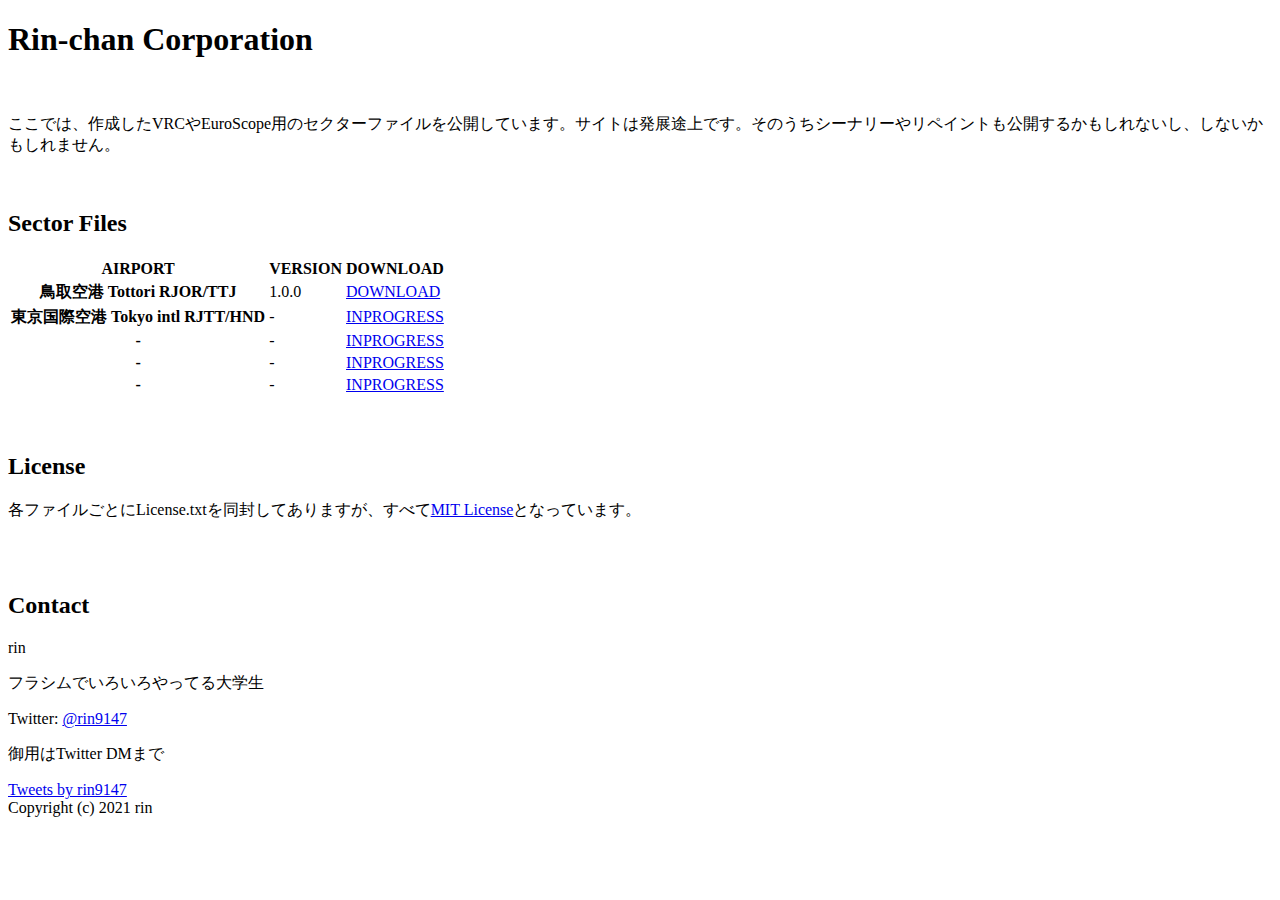
<file: INDEX.HTML>
<!doctype html>
<html lang="ja">
    <head>
        <meta charset="utf-8">
        <meta name="viewport" content="width=device-width, initial-scale=1">
        <link href="https://cdn.jsdelivr.net/npm/bootstrap@5.0.0-beta1/dist/css/bootstrap.min.css" rel="stylesheet" integrity="sha384-giJF6kkoqNQ00vy+HMDP7azOuL0xtbfIcaT9wjKHr8RbDVddVHyTfAAsrekwKmP1" crossorigin="anonymous">
        <title>Rin-chan Corporation</title>
    </head>
    <body>
        <div class="col-xl-10 offset-xl-1 mt-3 mb-4">
            <h1>Rin-chan Corporation</h1>
            <br>
            <p>ここでは、作成したVRCやEuroScope用のセクターファイルを公開しています。サイトは発展途上です。そのうちシーナリーやリペイントも公開するかもしれないし、しないかもしれません。</p>
            <br>
            <h2>Sector Files</h2>
            <table class="table text-center table-hover">
                <thead class="thead-lignt">
                    <tr>
                        <th scope="col">AIRPORT</th>
                        <th scope="col">VERSION</th>
                        <th scope="col">DOWNLOAD</th>
                    </tr>
                </thead>
                <tbody>
                    <tr>
                        <th scope="row">鳥取空港 Tottori RJOR/TTJ</th>
                        <td>1.0.0</td>
                        <td>
                            <a class="btn btn-primary" href="RIN_RJOR.zip" role="button">DOWNLOAD</a>
                        </td>
                    </tr>
                    <tr>
                        <th scope="row">東京国際空港 Tokyo intl RJTT/HND</th>
                        <td>-</td>
                        <td>
                            <a class="btn btn-primary disabled" href="#" role="button">INPROGRESS</a>
                        </td>
                    </tr>
                    <tr>
                        <th scope="row">-</th>
                        <td>-</td>
                        <td>
                            <a class="btn btn-primary disabled" href="#" role="button">INPROGRESS</a>
                        </td>
                    </tr>
                    <tr>
                        <th scope="row">-</th>
                        <td>-</td>
                        <td>
                            <a class="btn btn-primary disabled" href="#" role="button">INPROGRESS</a>
                        </td>
                    </tr>
                    <tr>
                        <th scope="row">-</th>
                        <td>-</td>
                        <td>
                            <a class="btn btn-primary disabled" href="#" role="button">INPROGRESS</a>
                        </td>
                    </tr>
                </tbody>
            </table>
            <br><br>
            <h2>License</h2>
                <p class="offset-1">各ファイルごとにLicense.txtを同封してありますが、すべて<a href="https://opensource.org/licenses/mit-license.php">MIT License</a>となっています。</p>
            <br><br>
            <h2>Contact</h2>
            <div class="container"></div>
                <div class="row">
                    <div class="col-md-3 offset-md-3">
                        <p>rin</p>
                        <p>フラシムでいろいろやってる大学生</p>
                        <p>Twitter: <a href="https://twitter.com/rin9147">@rin9147</a></p>
                        <p>御用はTwitter DMまで</p>
                    </div>
                    <div class="col-md-3">
                        <a class="twitter-timeline" data-lang="ja" data-width="400" data-height="500" data-theme="light"
                            href="https://twitter.com/rin9147?ref_src=twsrc%5Etfw">Tweets by rin9147</a>
                        <script async src="https://platform.twitter.com/widgets.js" charset="utf-8"></script>
                    </div>
                </div>
            </div>
        </div>
        <script src="https://cdn.jsdelivr.net/npm/bootstrap@5.0.0-beta1/dist/js/bootstrap.bundle.min.js" integrity="sha384-ygbV9kiqUc6oa4msXn9868pTtWMgiQaeYH7/t7LECLbyPA2x65Kgf80OJFdroafW" crossorigin="anonymous"></script>
    </body>
    <footer>
        <div class="fixed-bottom text-light bg-dark text-center">
            Copyright (c) 2021 rin
        </div>
    </footer>
</html>
</file>
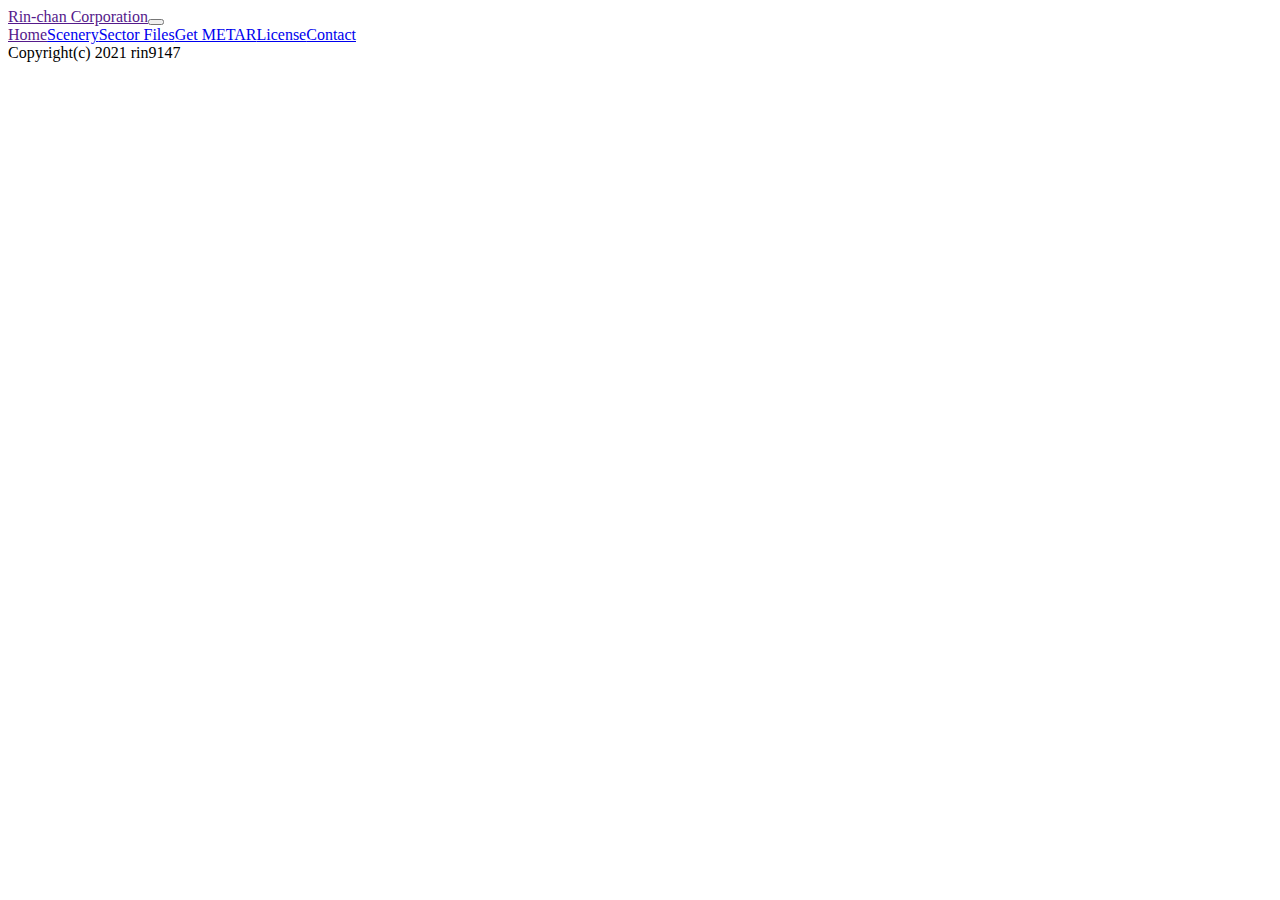
<file: temprate.html>
<!doctype html>
<html lang="ja">

<head>
    <meta charset="utf-8">
    <meta name="description" content="フライトシミュレータ関係で役に立ちそうなものを公開しています。">
    <meta name="google-site-verification" content="njmvrgbQ-TJ1vq2VW4Qg6wbQDleh_4C62_liopFxFfM" />
    <meta name="viewport" content="width=device-width, initial-scale=1">
    <link href="https://cdn.jsdelivr.net/npm/bootstrap@5.0.0-beta1/dist/css/bootstrap.min.css" rel="stylesheet"
        integrity="sha384-giJF6kkoqNQ00vy+HMDP7azOuL0xtbfIcaT9wjKHr8RbDVddVHyTfAAsrekwKmP1" crossorigin="anonymous">
    <link rel="stylesheet" href="index.css">
    <script type="text/javascript" src="js/script.js"></script>
    <script type="text/javascript" src="js/temprate.js"></script>
    <title>Rin-chan Corporation</title>
</head>

<body>
    <div class="col-md-10 offset-md-1 mb-5">
        <!--NavBar-->
        <script type="text/javascript">navbar();</script>
        <!-- MAIN -->
    </div>

    <!--Bootstrap Javascript-->
    <script src="https://code.jquery.com/jquery-3.3.1.slim.min.js"
        integrity="sha384-q8i/X+965DzO0rT7abK41JStQIAqVgRVzpbzo5smXKp4YfRvH+8abtTE1Pi6jizo"
        crossorigin="anonymous"></script>
    <script src="https://cdnjs.cloudflare.com/ajax/libs/popper.js/1.14.6/umd/popper.min.js"
        integrity="sha384-wHAiFfRlMFy6i5SRaxvfOCifBUQy1xHdJ/yoi7FRNXMRBu5WHdZYu1hA6ZOblgut"
        crossorigin="anonymous"></script>
    <script src="https://stackpath.bootstrapcdn.com/bootstrap/4.2.1/js/bootstrap.min.js"
        integrity="sha384-B0UglyR+jN6CkvvICOB2joaf5I4l3gm9GU6Hc1og6Ls7i6U/mkkaduKaBhlAXv9k"
        crossorigin="anonymous"></script>
</body>
<script type="text/javascript">footer();</script>

</html>
</file>
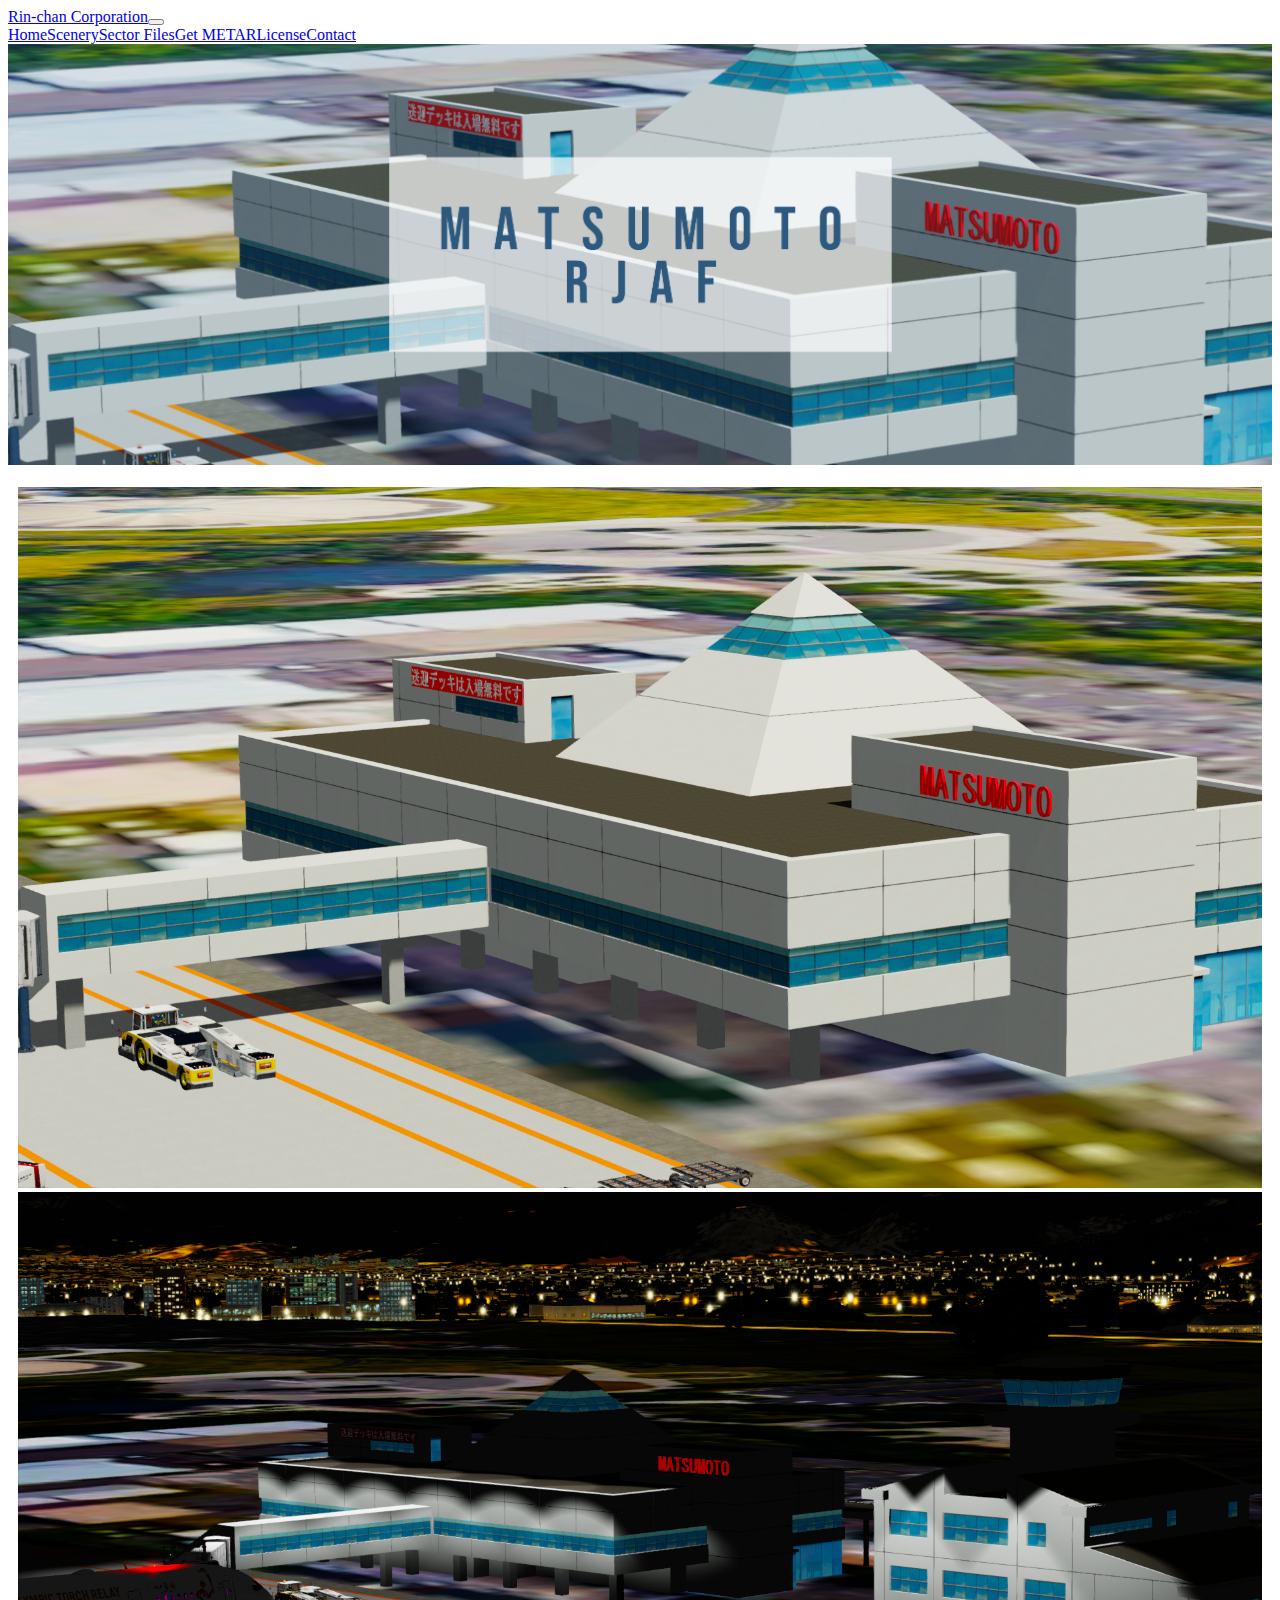
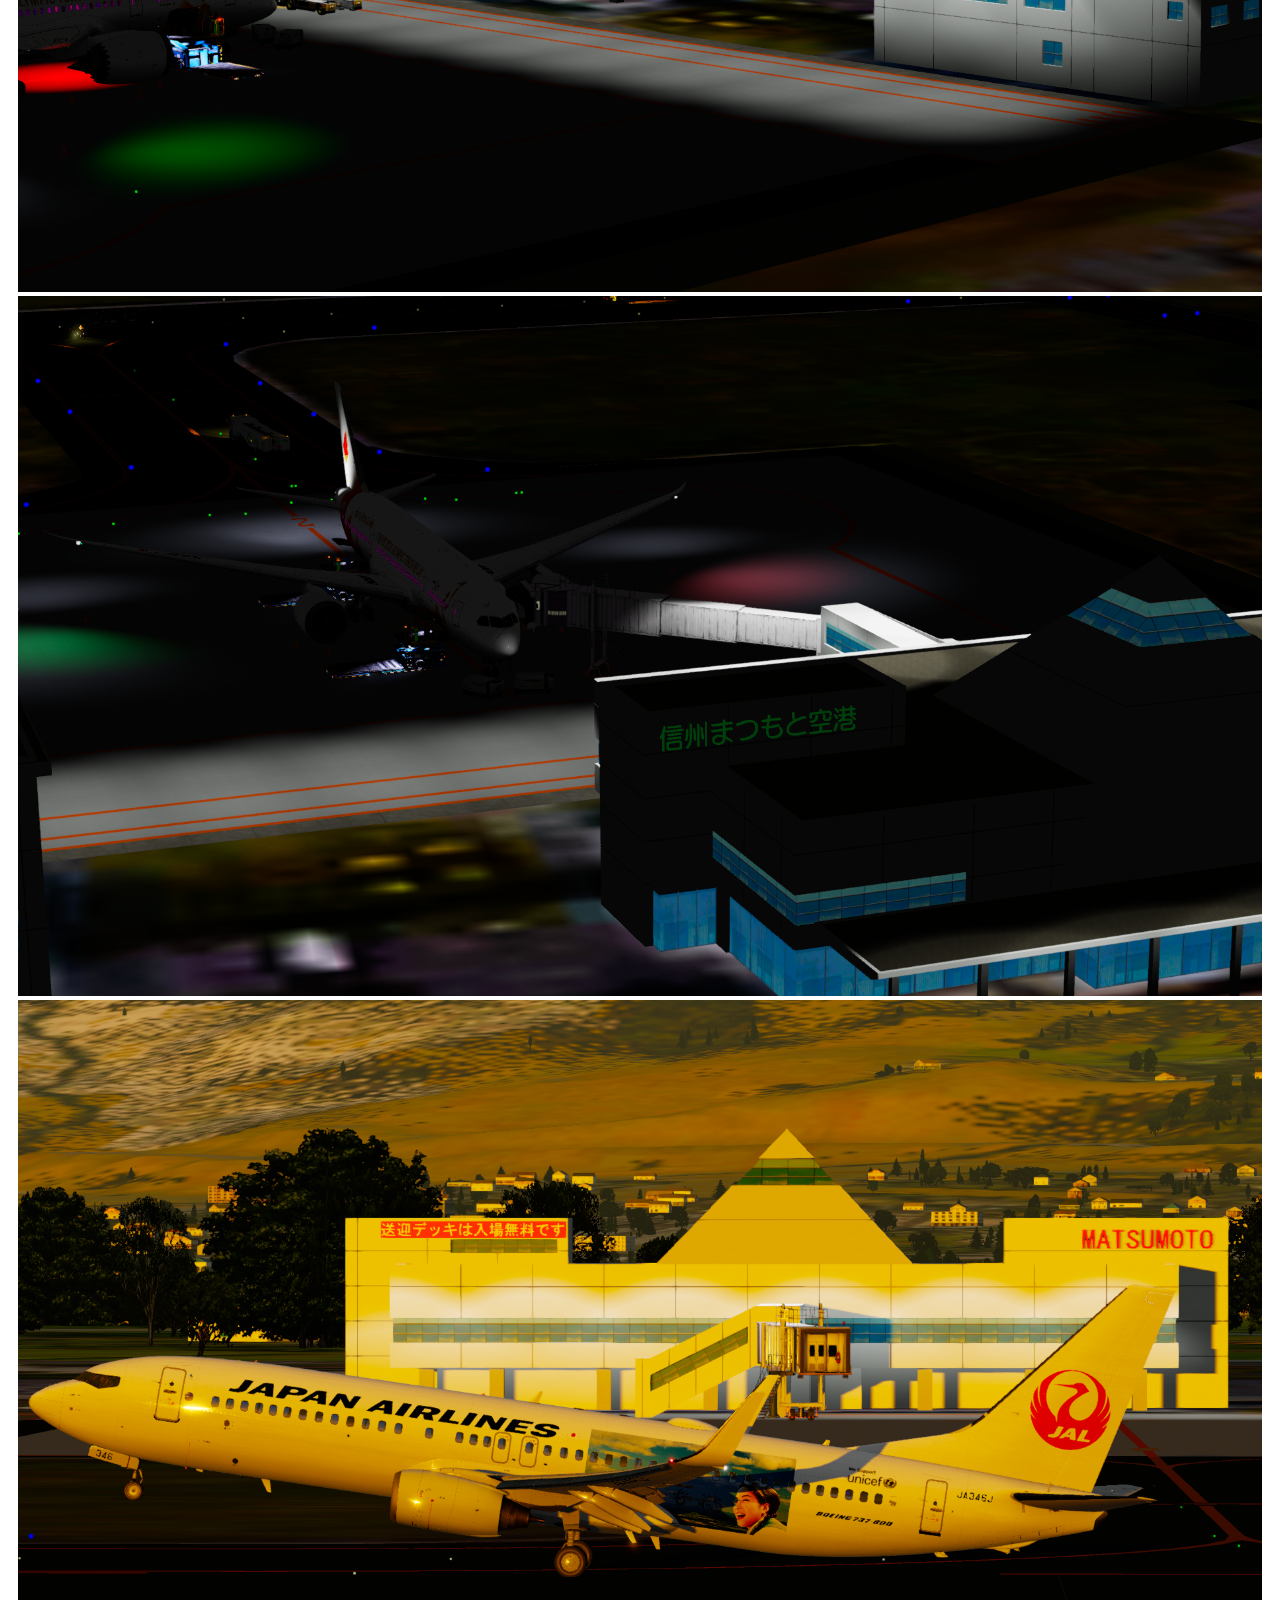
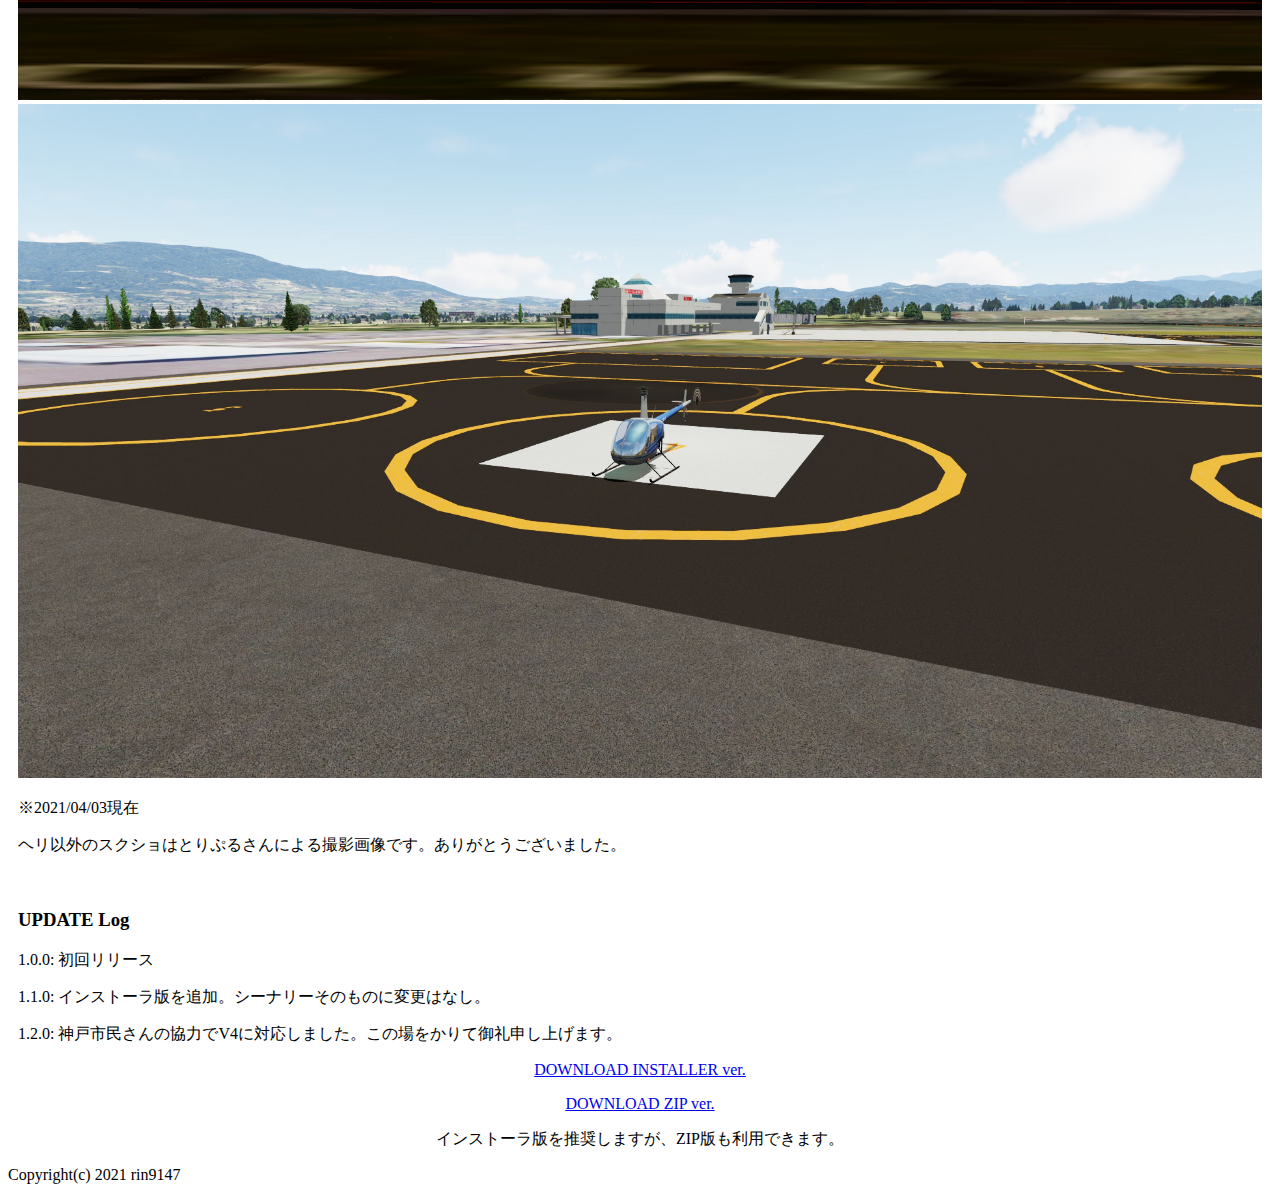
<file: RJAF/RJAF.html>
<!doctype html>
<html lang="ja">

<head>
    <meta charset="utf-8">
    <meta name="description" content="フライトシミュレータ関係で役に立ちそうなものを公開しています。">
    <meta name="google-site-verification" content="njmvrgbQ-TJ1vq2VW4Qg6wbQDleh_4C62_liopFxFfM" />
    <meta name="viewport" content="width=device-width, initial-scale=1">
    <link href="https://cdn.jsdelivr.net/npm/bootstrap@5.0.0-beta1/dist/css/bootstrap.min.css" rel="stylesheet"
        integrity="sha384-giJF6kkoqNQ00vy+HMDP7azOuL0xtbfIcaT9wjKHr8RbDVddVHyTfAAsrekwKmP1" crossorigin="anonymous">
    <link rel="stylesheet" href="../index.css">
    <script type="text/javascript" src="../js/script.js"></script>
    <script type="text/javascript" src="../js/temprate.js"></script>
    <title>Rin-chan Corporation</title>
</head>

<body>
    <div class="col-md-10 offset-md-1 mb-5">
        <script type="text/javascript">navbar(1);</script>
        <img src="RJAF_header.png" class="d-block mx-auto img-fluid" alt="">
        
        <br>
        <!-- MAIN -->
        <div style="margin-left: 10px; margin-right: 10px;">
            <!--<h2>松本空港 Matsumoto RJAF/MMJ</h2>-->
            
            <div class="offset-1 col-10 offset-xl-2 col-xl-8">
                <!-- Gallery -->
                <br>
                <div class="row">
                    <div class="col-lg-6 col-md-12 mb-6 mb-lg-0">
                        <img src="RJAF_1.png" data-mdb-img="RJAF_1.png"
                            class="w-100 mb-2 mb-md-4 shadow-1-strong rounded" alt="" />
                        <img src="RJAF_2.png"
                            class="w-100 shadow-1-strong rounded mb-4" alt="" />
                        <img src="RJAF_3.png"
                            class="w-100 shadow-1-strong rounded mb-4" alt="" />
                    </div>
                
                    <div class="col-lg-6 mb-6 mb-lg-0">
                        <img src="RJAF_4.png"
                            class="w-100 shadow-1-strong rounded mb-4" alt="" />

                        <img src="RJAF_GA.JPG" 
                            class="w-100 shadow-1-strong rounded mb-4" alt="" />
                    </div>
                </div>
                <p>※2021/04/03現在</p>
                <p>ヘリ以外のスクショはとりぷるさんによる撮影画像です。ありがとうございました。</p>
                <br>

                <h3>UPDATE Log</h3>
                <p>1.0.0: 初回リリース</p>
                <p>1.1.0: インストーラ版を追加。シーナリーそのものに変更はなし。</p>
                <p>1.2.0: 神戸市民さんの協力でV4に対応しました。この場をかりて御礼申し上げます。</p>
                <center><p><a class="btn btn-primary" href="RCC_RJAF_INSTALLER.zip" role="button">DOWNLOAD INSTALLER ver.</a></p>
                    <p><a class="btn btn-success" href="RIN_RJAF.zip" role="button">DOWNLOAD ZIP ver.</a></p>
                    <p>インストーラ版を推奨しますが、ZIP版も利用できます。</p>
                </center>
                
            </div>
        </div>
        <!--Bootstrap Javascript-->
        <script src="https://code.jquery.com/jquery-3.3.1.slim.min.js"
            integrity="sha384-q8i/X+965DzO0rT7abK41JStQIAqVgRVzpbzo5smXKp4YfRvH+8abtTE1Pi6jizo"
            crossorigin="anonymous"></script>
        <script src="https://cdnjs.cloudflare.com/ajax/libs/popper.js/1.14.6/umd/popper.min.js"
            integrity="sha384-wHAiFfRlMFy6i5SRaxvfOCifBUQy1xHdJ/yoi7FRNXMRBu5WHdZYu1hA6ZOblgut"
            crossorigin="anonymous"></script>
        <script src="https://stackpath.bootstrapcdn.com/bootstrap/4.2.1/js/bootstrap.min.js"
            integrity="sha384-B0UglyR+jN6CkvvICOB2joaf5I4l3gm9GU6Hc1og6Ls7i6U/mkkaduKaBhlAXv9k"
            crossorigin="anonymous"></script>
    </body>
    <script type="text/javascript">footer();</script>
</html>
</file>
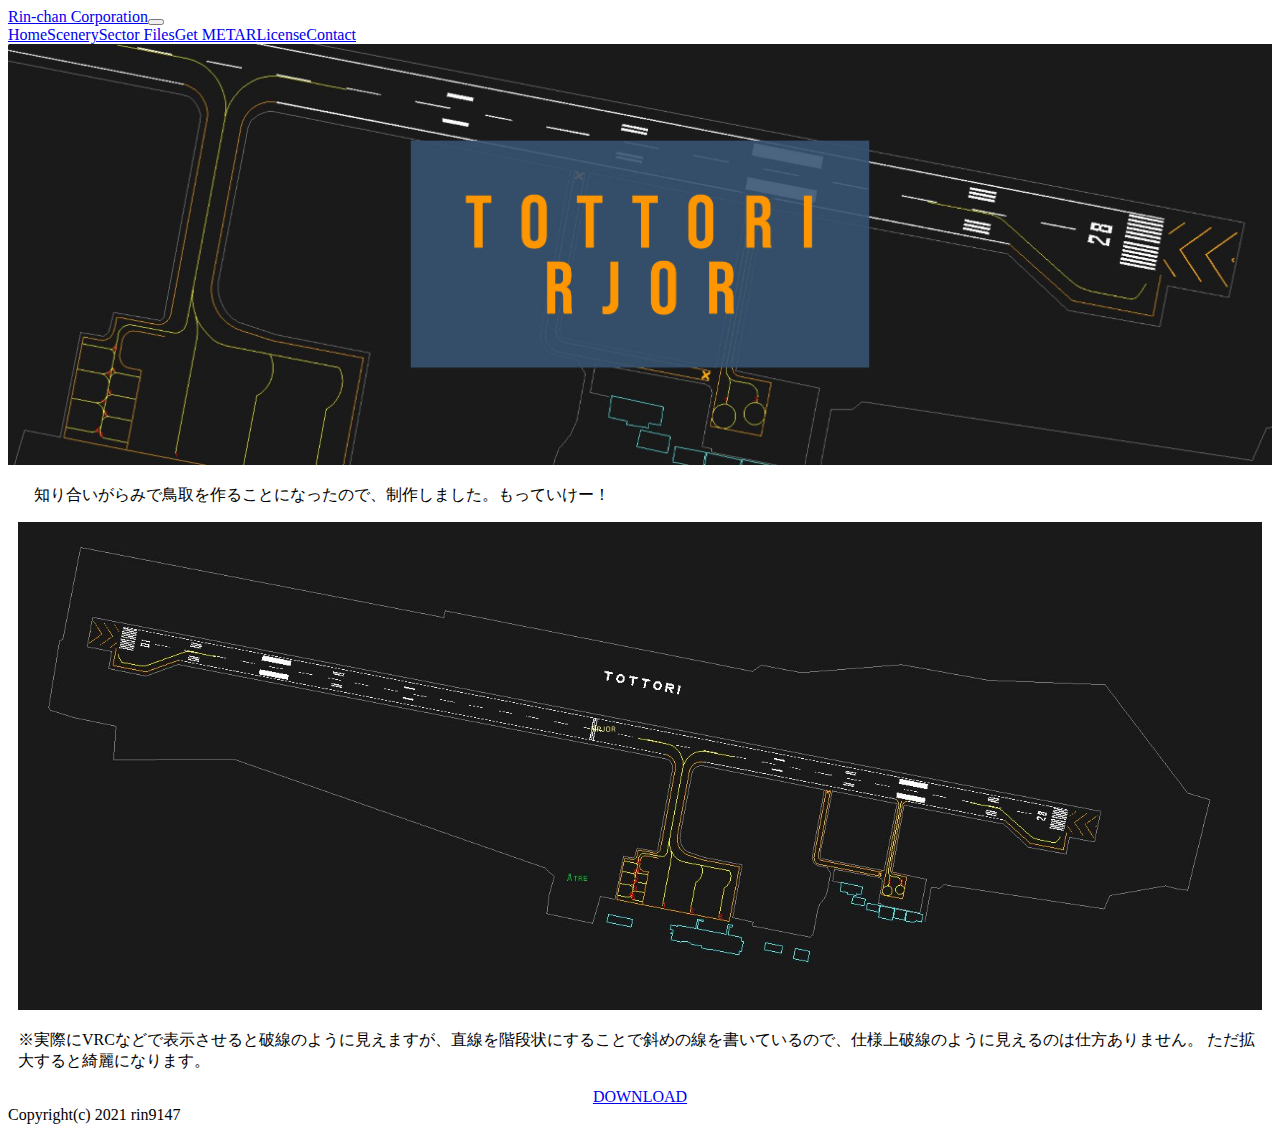
<file: RJOR/RJOR.html>
<!doctype html>
<html lang="ja">

<head>
    <meta charset="utf-8">
    <meta name="description" content="フライトシミュレータ関係で役に立ちそうなものを公開しています。">
    <meta name="google-site-verification" content="njmvrgbQ-TJ1vq2VW4Qg6wbQDleh_4C62_liopFxFfM" />
    <meta name="viewport" content="width=device-width, initial-scale=1">
    <link href="https://cdn.jsdelivr.net/npm/bootstrap@5.0.0-beta1/dist/css/bootstrap.min.css" rel="stylesheet"
        integrity="sha384-giJF6kkoqNQ00vy+HMDP7azOuL0xtbfIcaT9wjKHr8RbDVddVHyTfAAsrekwKmP1" crossorigin="anonymous">
    <link rel="stylesheet" href="../index.css">
    <script type="text/javascript" src="../js/script.js"></script>
    <script type="text/javascript" src="../js/temprate.js"></script>
    <title>Rin-chan Corporation</title>
</head>

<body>
    <div class="col-md-10 offset-md-1 mb-5">
        <script type="text/javascript">navbar(1);</script>
        <img src="RJOR_header.png" class="d-block mx-auto img-fluid" alt="">
        <br>
        <div style="margin-left: 10px; margin-right: 10px;">
            
            <p>　知り合いがらみで鳥取を作ることになったので、制作しました。もっていけー！</p>
            
            <div class="offset-1 col-10 offset-xl-2 col-xl-8">
                <center>
                    <img src="RJOR.JPG" alt="RJOR">
                </center>
                <p>※実際にVRCなどで表示させると破線のように見えますが、直線を階段状にすることで斜めの線を書いているので、仕様上破線のように見えるのは仕方ありません。
                    ただ拡大すると綺麗になります。</p>
                <center><a class="btn btn-lg btn-primary" href="RIN_RJOR.zip" role="button">DOWNLOAD</a></center>
            </div>
        </div>
        

        <!--Bootstrap Javascript-->
        <script src="https://code.jquery.com/jquery-3.3.1.slim.min.js"
            integrity="sha384-q8i/X+965DzO0rT7abK41JStQIAqVgRVzpbzo5smXKp4YfRvH+8abtTE1Pi6jizo"
            crossorigin="anonymous"></script>
        <script src="https://cdnjs.cloudflare.com/ajax/libs/popper.js/1.14.6/umd/popper.min.js"
            integrity="sha384-wHAiFfRlMFy6i5SRaxvfOCifBUQy1xHdJ/yoi7FRNXMRBu5WHdZYu1hA6ZOblgut"
            crossorigin="anonymous"></script>
        <script src="https://stackpath.bootstrapcdn.com/bootstrap/4.2.1/js/bootstrap.min.js"
            integrity="sha384-B0UglyR+jN6CkvvICOB2joaf5I4l3gm9GU6Hc1og6Ls7i6U/mkkaduKaBhlAXv9k"
            crossorigin="anonymous"></script>
    </body>
    <script type="text/javascript">footer();</script>
</html>
</file>
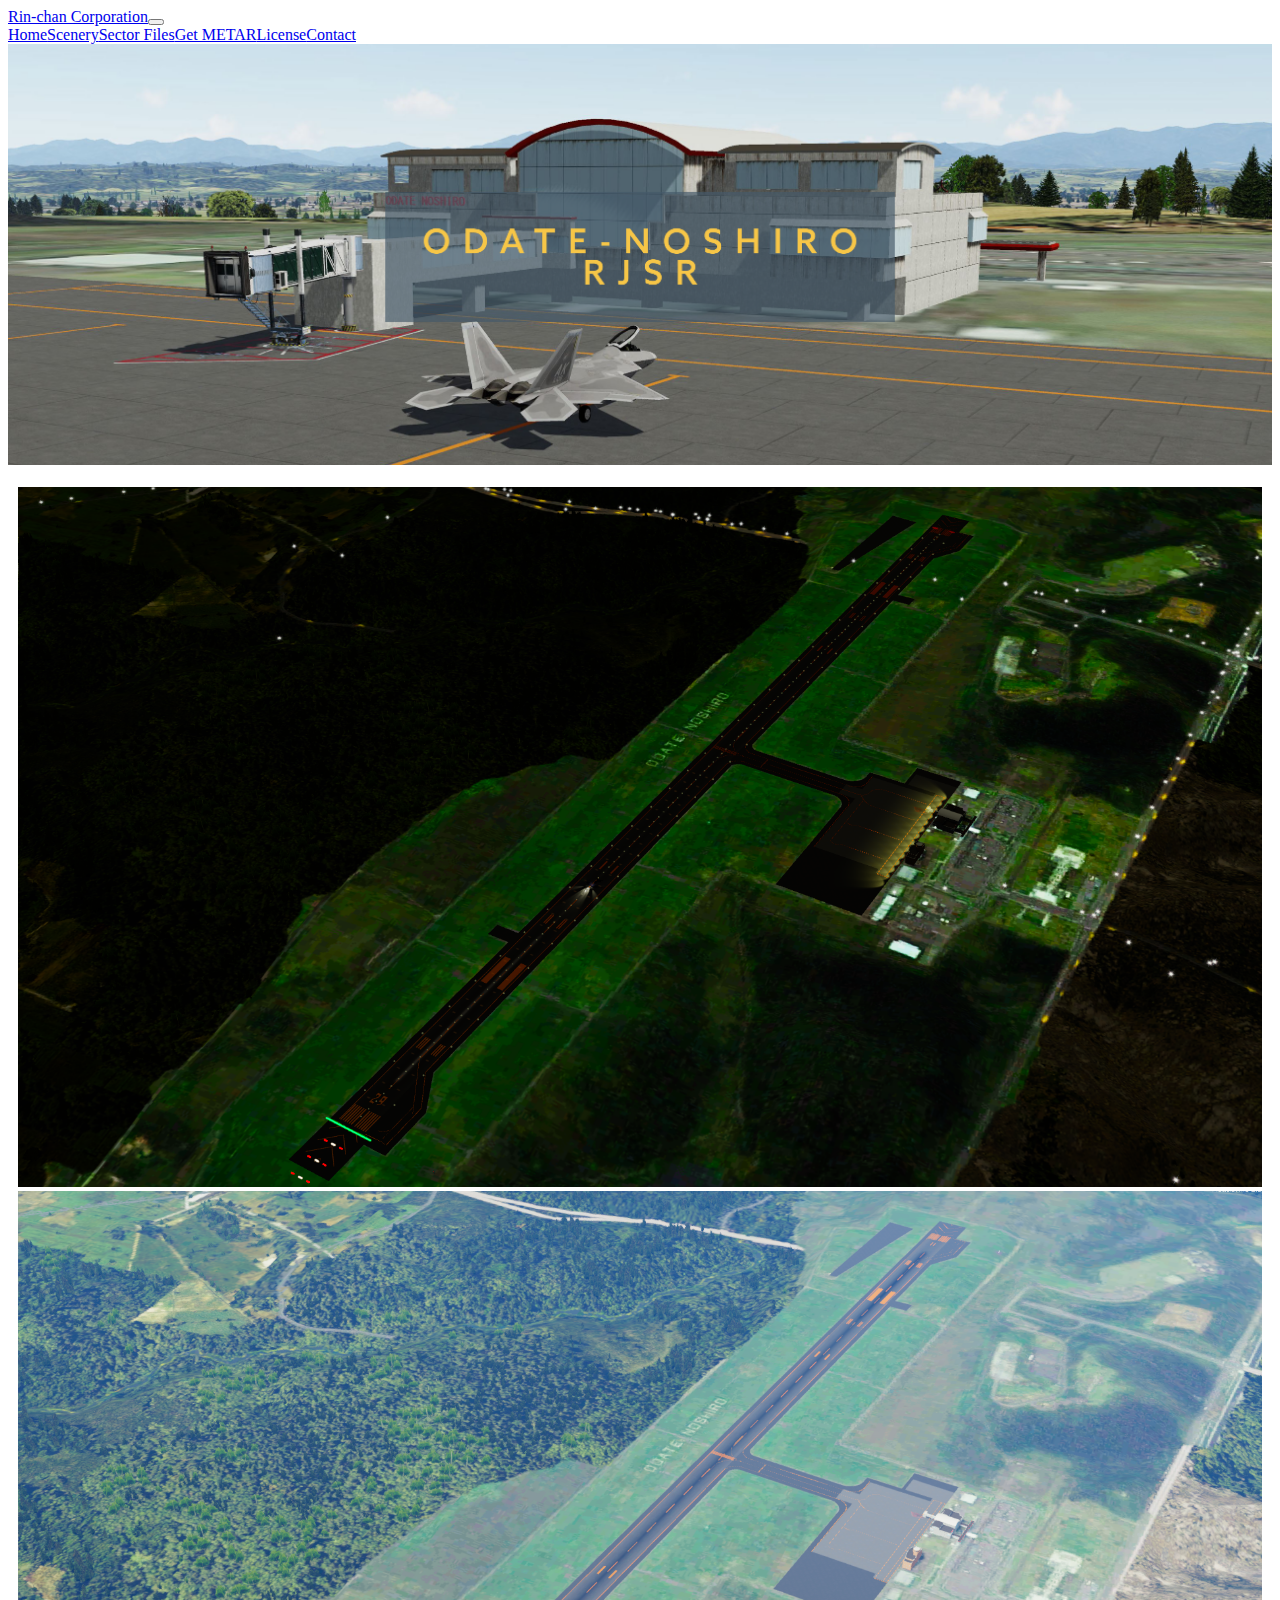
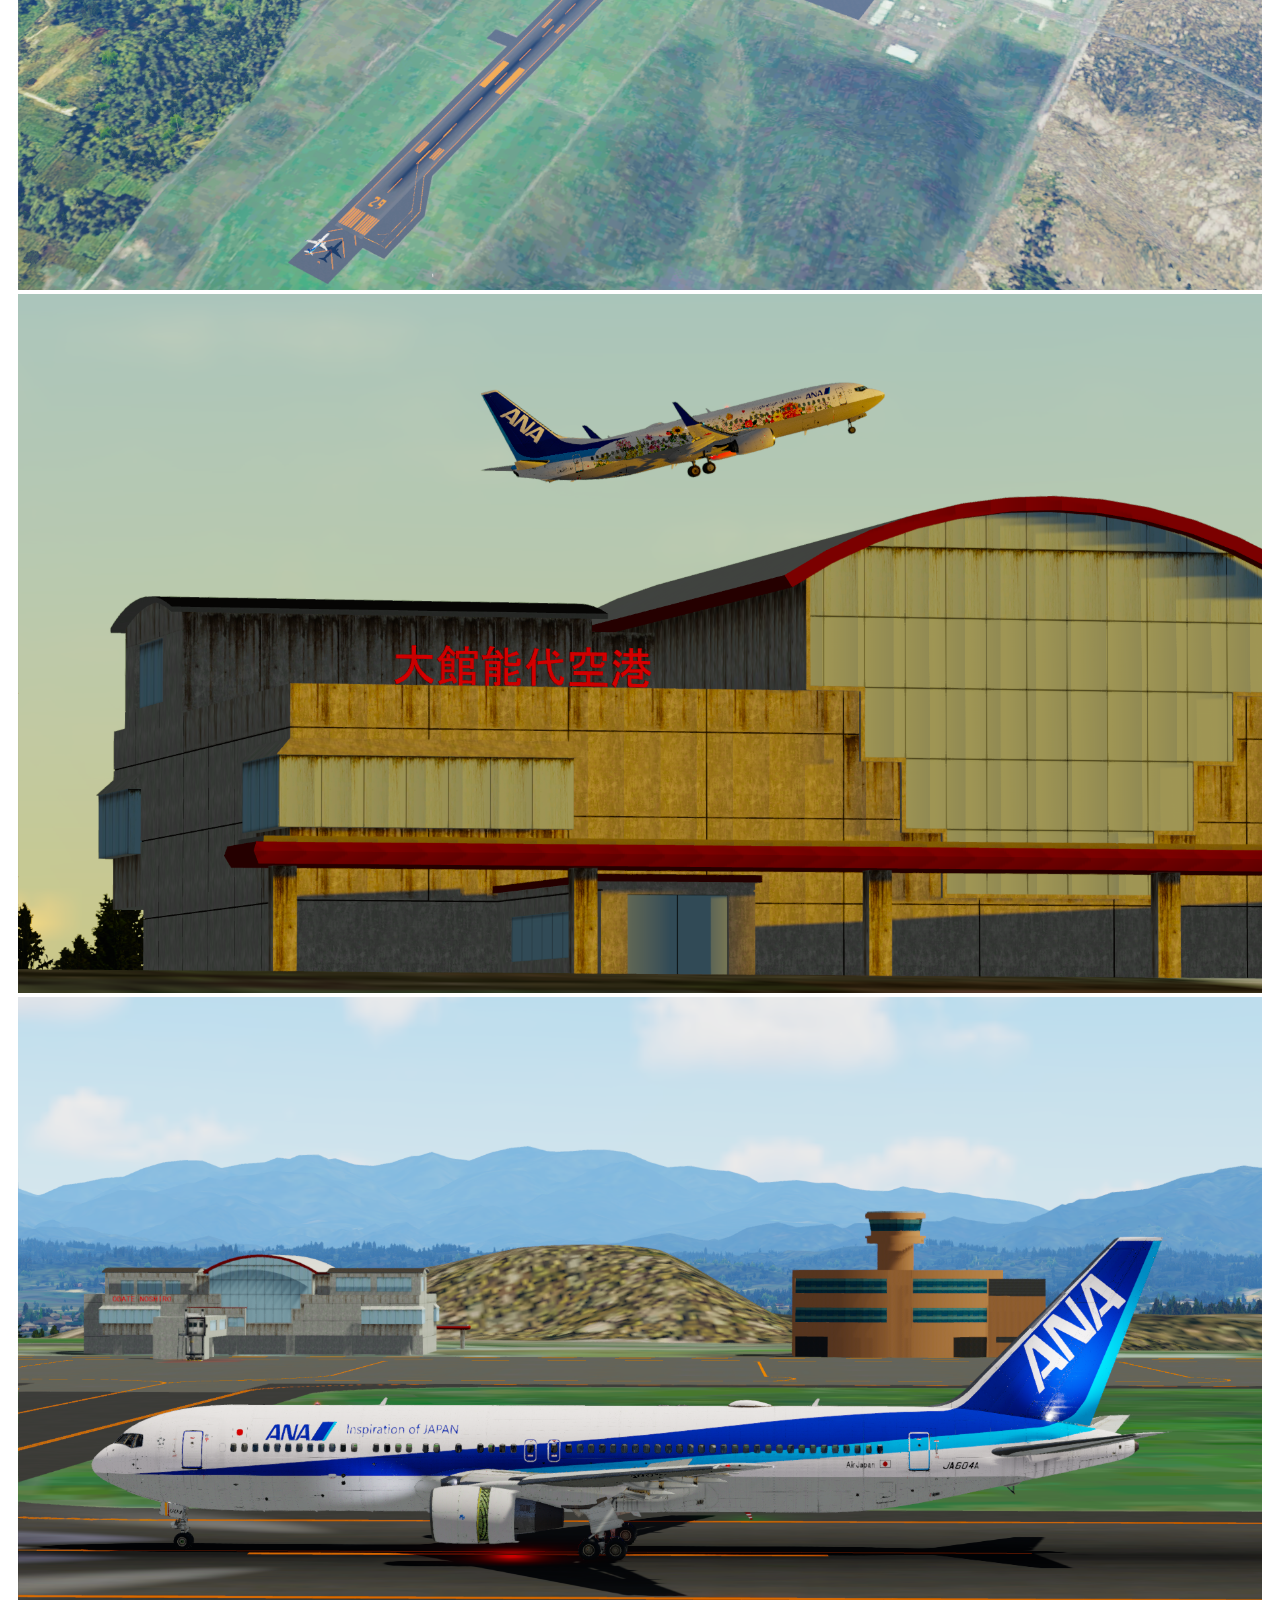
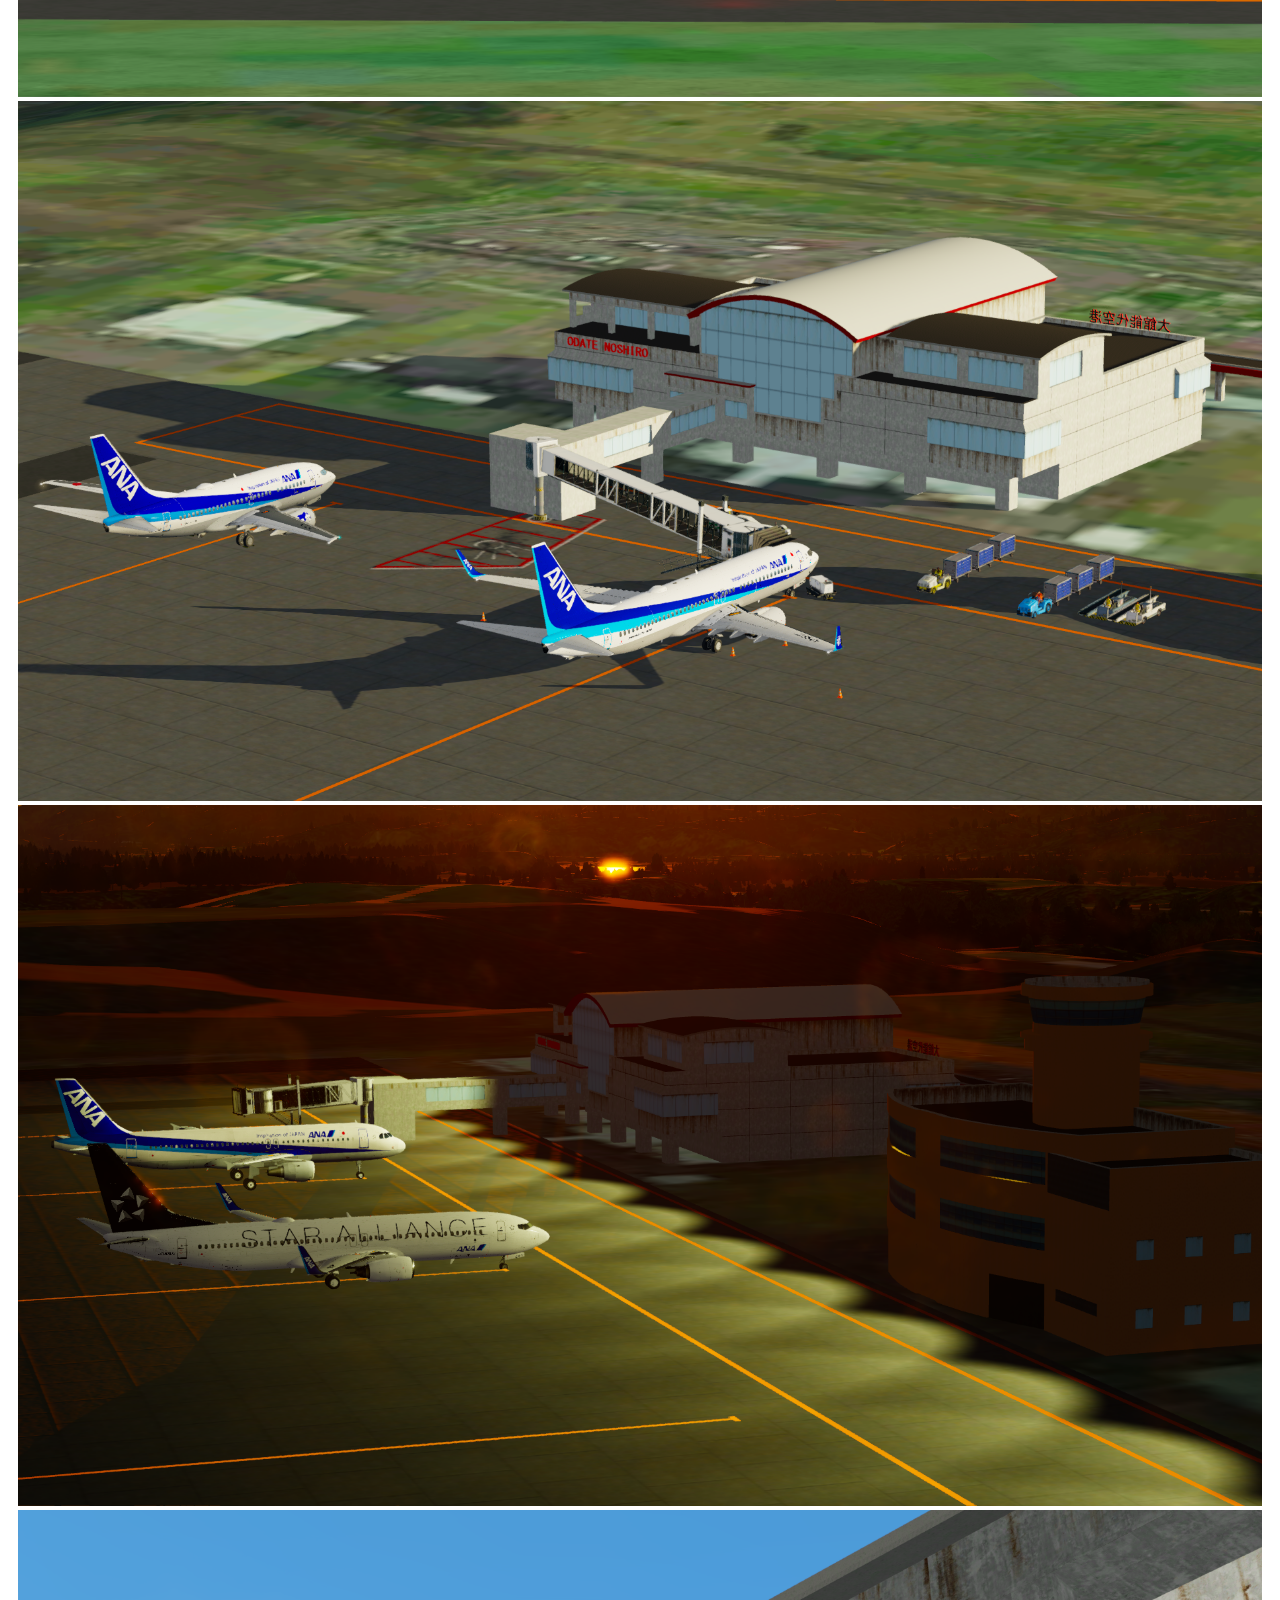
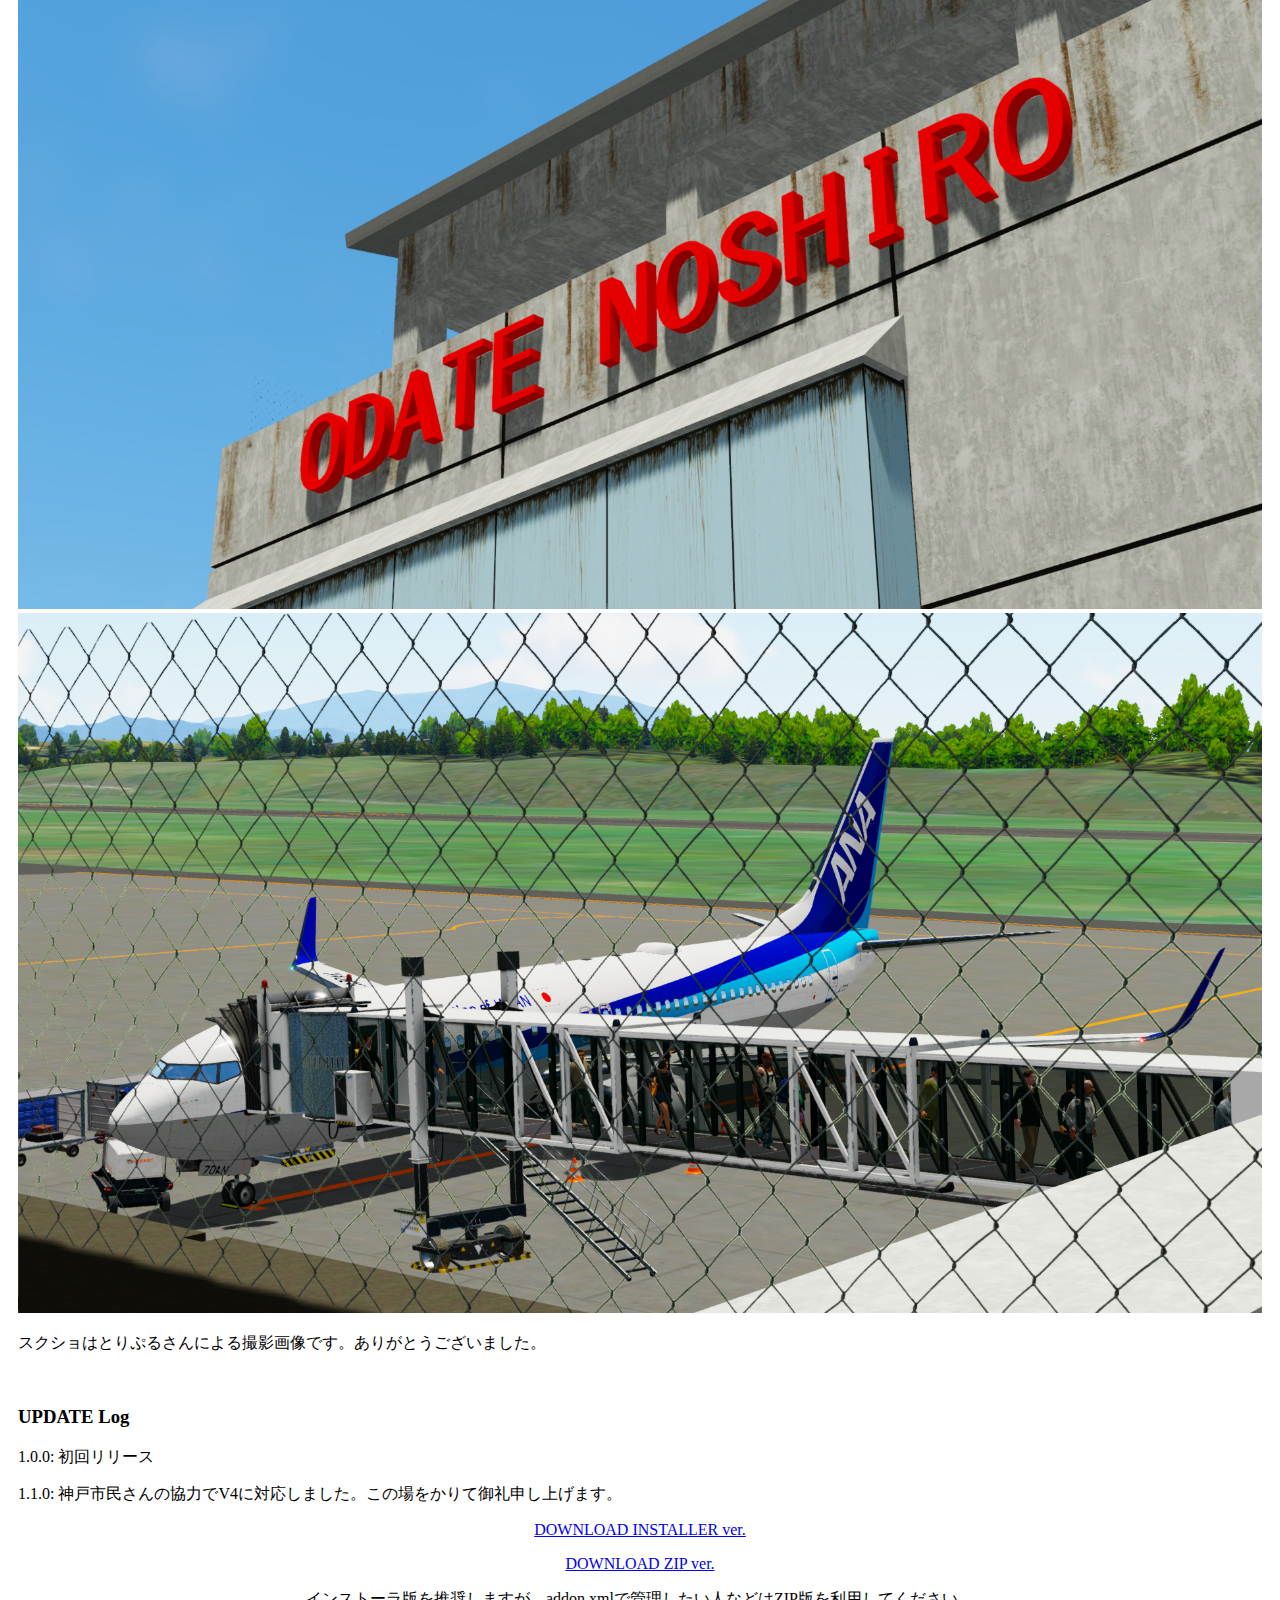
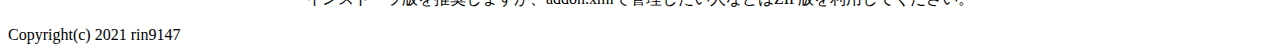
<file: RJSR/RJSR.html>
<!doctype html>
<html lang="ja">

<head>
    <meta charset="utf-8">
    <meta name="description" content="フライトシミュレータ関係で役に立ちそうなものを公開しています。">
    <meta name="google-site-verification" content="njmvrgbQ-TJ1vq2VW4Qg6wbQDleh_4C62_liopFxFfM" />
    <meta name="viewport" content="width=device-width, initial-scale=1">
    <link href="https://cdn.jsdelivr.net/npm/bootstrap@5.0.0-beta1/dist/css/bootstrap.min.css" rel="stylesheet"
        integrity="sha384-giJF6kkoqNQ00vy+HMDP7azOuL0xtbfIcaT9wjKHr8RbDVddVHyTfAAsrekwKmP1" crossorigin="anonymous">
    <link rel="stylesheet" href="../index.css">
    <script type="text/javascript" src="../js/script.js"></script>
    <script type="text/javascript" src="../js/temprate.js"></script>
    <title>Rin-chan Corporation</title>
</head>

<body>
    <div class="col-md-10 offset-md-1 mb-5">
        <script type="text/javascript">navbar(1);</script>
        <img src="RJSR_header.png" class="d-block mx-auto img-fluid" alt="">
        
        <br>
        <!-- MAIN -->
        <div style="margin-left: 10px; margin-right: 10px;">
            <!--<h2>松本空港 Matsumoto RJAF/MMJ</h2>-->
            
            <div class="offset-1 col-10 offset-xl-2 col-xl-8">
                
                <br>
                <div class="row">
                    <div class="col-lg-6 col-md-12 mb-6 mb-lg-0">
                        <img src="RJSR_1.png" data-mdb-img="RJAF_1.png"
                            class="w-100 mb-2 mb-md-4 shadow-1-strong rounded" alt="" />
                        <img src="RJSR_2.png"
                            class="w-100 shadow-1-strong rounded mb-4" alt="" />
                        <img src="RJSR_3.png"
                            class="w-100 shadow-1-strong rounded mb-4" alt="" />
                        <img src="RJSR_4.png" 
                            class="w-100 shadow-1-strong rounded mb-4" alt="" />
                    </div>
                
                    <div class="col-lg-6 mb-6 mb-lg-0">
                        <img src="RJSR_5.png"
                            class="w-100 shadow-1-strong rounded mb-4" alt="" />
                        <img src="RJSR_6.png"
                            class="w-100 shadow-1-strong rounded mb-4" alt="" />
                        <img src="RJSR_7.png"
                            class="w-100 shadow-1-strong rounded mb-4" alt="" />
                        <img src="RJSR_8.png"
                            class="w-100 shadow-1-strong rounded mb-4" alt="" />
                    </div>
                </div>
                
                <p>スクショはとりぷるさんによる撮影画像です。ありがとうございました。</p>
                <br>
                <h3>UPDATE Log</h3>
                <p>1.0.0: 初回リリース</p>
                <p>1.1.0: 神戸市民さんの協力でV4に対応しました。この場をかりて御礼申し上げます。</p>
                <center><p><a class="btn btn-primary" href="RCC_RJSR_INSTALLER.zip" role="button">DOWNLOAD INSTALLER ver.</a></p>
                    <p><a class="btn btn-success" href="RIN_RJSR.zip" role="button">DOWNLOAD ZIP ver.</a></p>
                    <p>インストーラ版を推奨しますが、addon.xmlで管理したい人などはZIP版を利用してください。</p>
                </center>
                
            </div>
        </div>
        <!--Bootstrap Javascript-->
        <script src="https://code.jquery.com/jquery-3.3.1.slim.min.js"
            integrity="sha384-q8i/X+965DzO0rT7abK41JStQIAqVgRVzpbzo5smXKp4YfRvH+8abtTE1Pi6jizo"
            crossorigin="anonymous"></script>
        <script src="https://cdnjs.cloudflare.com/ajax/libs/popper.js/1.14.6/umd/popper.min.js"
            integrity="sha384-wHAiFfRlMFy6i5SRaxvfOCifBUQy1xHdJ/yoi7FRNXMRBu5WHdZYu1hA6ZOblgut"
            crossorigin="anonymous"></script>
        <script src="https://stackpath.bootstrapcdn.com/bootstrap/4.2.1/js/bootstrap.min.js"
            integrity="sha384-B0UglyR+jN6CkvvICOB2joaf5I4l3gm9GU6Hc1og6Ls7i6U/mkkaduKaBhlAXv9k"
            crossorigin="anonymous"></script>
    </body>
    <script type="text/javascript">footer();</script>
</html>
</file>
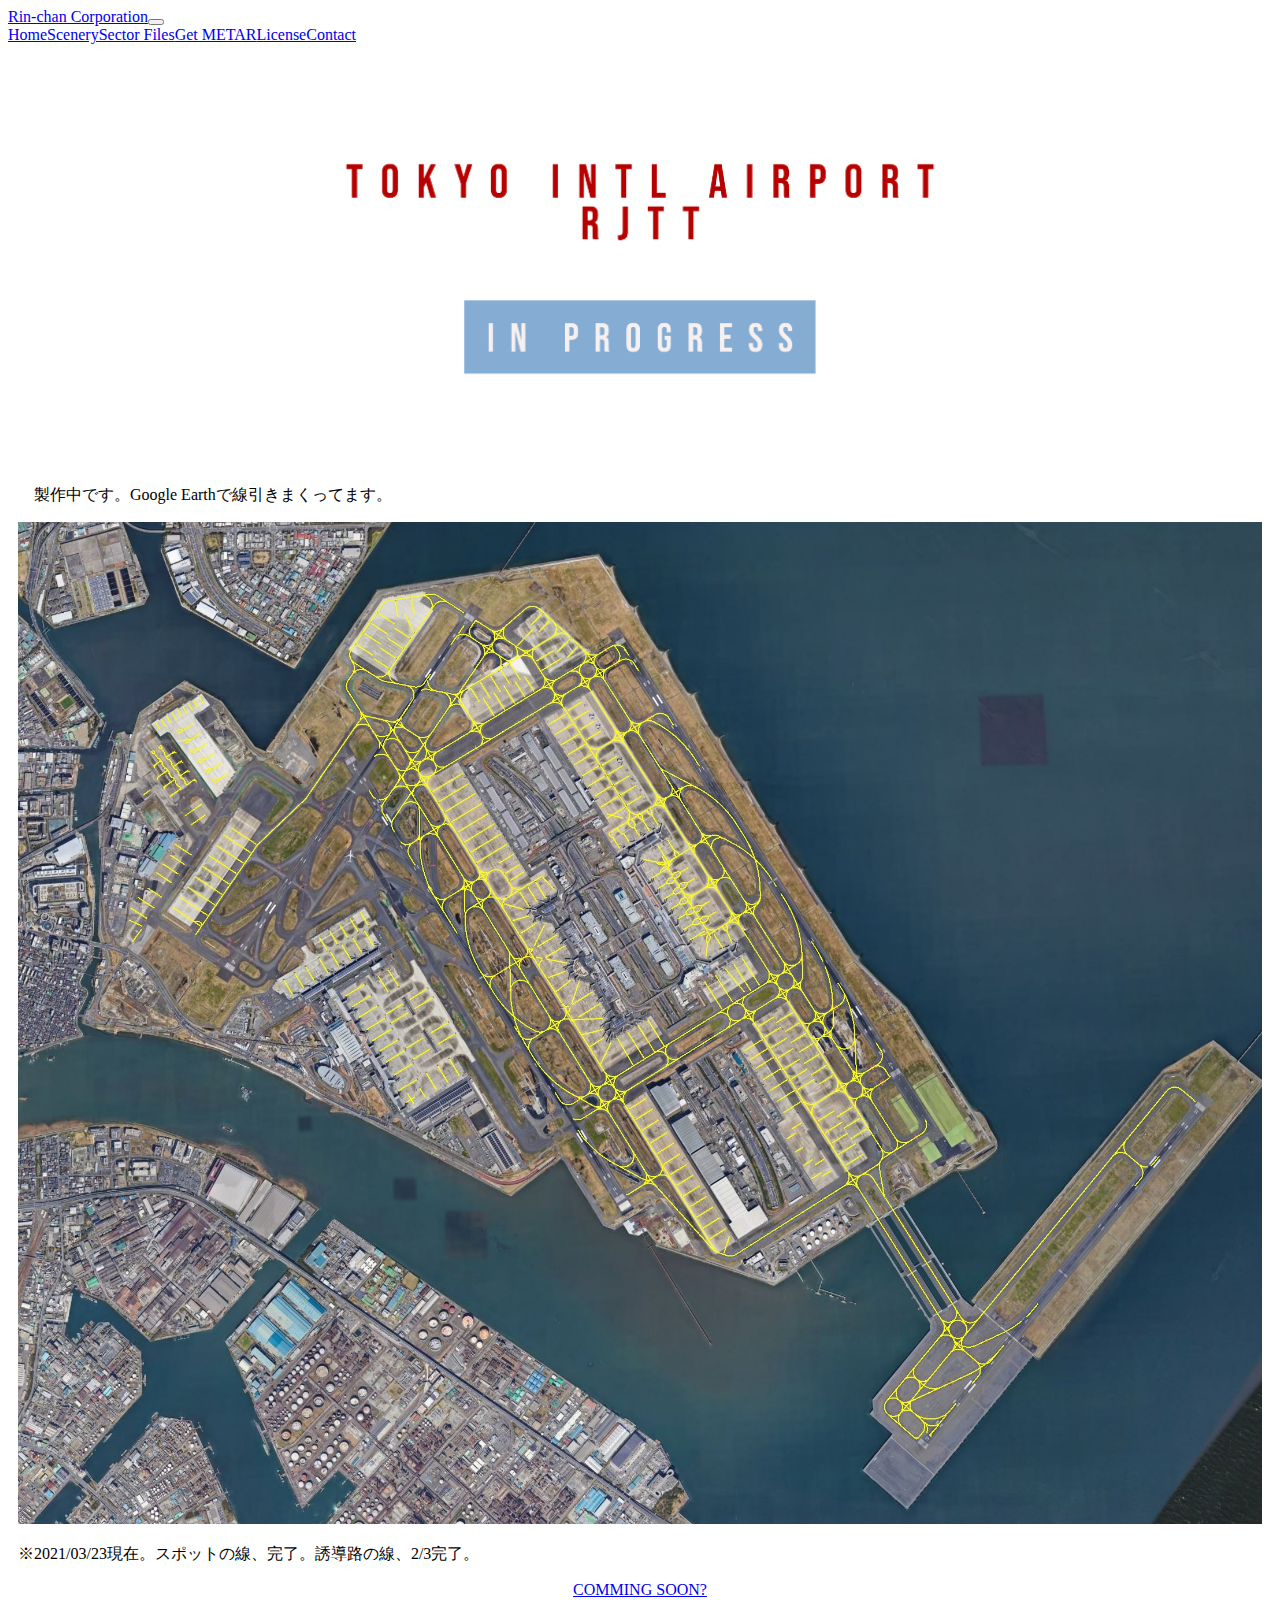
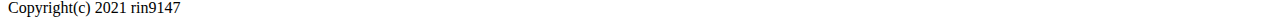
<file: RJTT/RJTT.html>
<!doctype html>
<html lang="ja">

<head>
    <meta charset="utf-8">
    <meta name="description" content="フライトシミュレータ関係で役に立ちそうなものを公開しています。">
    <meta name="google-site-verification" content="njmvrgbQ-TJ1vq2VW4Qg6wbQDleh_4C62_liopFxFfM" />
    <meta name="viewport" content="width=device-width, initial-scale=1">
    <link href="https://cdn.jsdelivr.net/npm/bootstrap@5.0.0-beta1/dist/css/bootstrap.min.css" rel="stylesheet"
        integrity="sha384-giJF6kkoqNQ00vy+HMDP7azOuL0xtbfIcaT9wjKHr8RbDVddVHyTfAAsrekwKmP1" crossorigin="anonymous">
    <link rel="stylesheet" href="../index.css">
    <script type="text/javascript" src="../js/script.js"></script>
    <script type="text/javascript" src="../js/temprate.js"></script>
    <title>Rin-chan Corporation</title>
</head>

<body>
    <div class="col-md-10 offset-md-1 mb-5">
        <script type="text/javascript">navbar(1);</script>
        <img src="RJTT_header.jpg" class="d-block mx-auto img-fluid" alt="">
        <br>
        <div style="margin-left: 10px; margin-right: 10px;">
            
            <p>　製作中です。Google Earthで線引きまくってます。</p>
            
            <div class="offset-1 col-10 offset-xl-2 col-xl-8">
                <center>
                    <img src="RJTT.JPG" alt="RJOR">
                </center>
                <p>※2021/03/23現在。スポットの線、完了。誘導路の線、2/3完了。</p>
                <center><a class="btn btn-primary btn-lg disabled" href="#" role="button">COMMING SOON?</a></center>
            </div>
        </div>

        <!--Bootstrap Javascript-->
        <script src="https://code.jquery.com/jquery-3.3.1.slim.min.js"
            integrity="sha384-q8i/X+965DzO0rT7abK41JStQIAqVgRVzpbzo5smXKp4YfRvH+8abtTE1Pi6jizo"
            crossorigin="anonymous"></script>
        <script src="https://cdnjs.cloudflare.com/ajax/libs/popper.js/1.14.6/umd/popper.min.js"
            integrity="sha384-wHAiFfRlMFy6i5SRaxvfOCifBUQy1xHdJ/yoi7FRNXMRBu5WHdZYu1hA6ZOblgut"
            crossorigin="anonymous"></script>
        <script src="https://stackpath.bootstrapcdn.com/bootstrap/4.2.1/js/bootstrap.min.js"
            integrity="sha384-B0UglyR+jN6CkvvICOB2joaf5I4l3gm9GU6Hc1og6Ls7i6U/mkkaduKaBhlAXv9k"
            crossorigin="anonymous"></script>
    </body>
    <script type="text/javascript">footer();</script>
</html>
</file>
<file: index.css>
html{
    overflow-x: hidden;
}

body{
    overflow-x: hidden;
}

img{
    max-width: 100%;
    height: auto;
}
</file>
